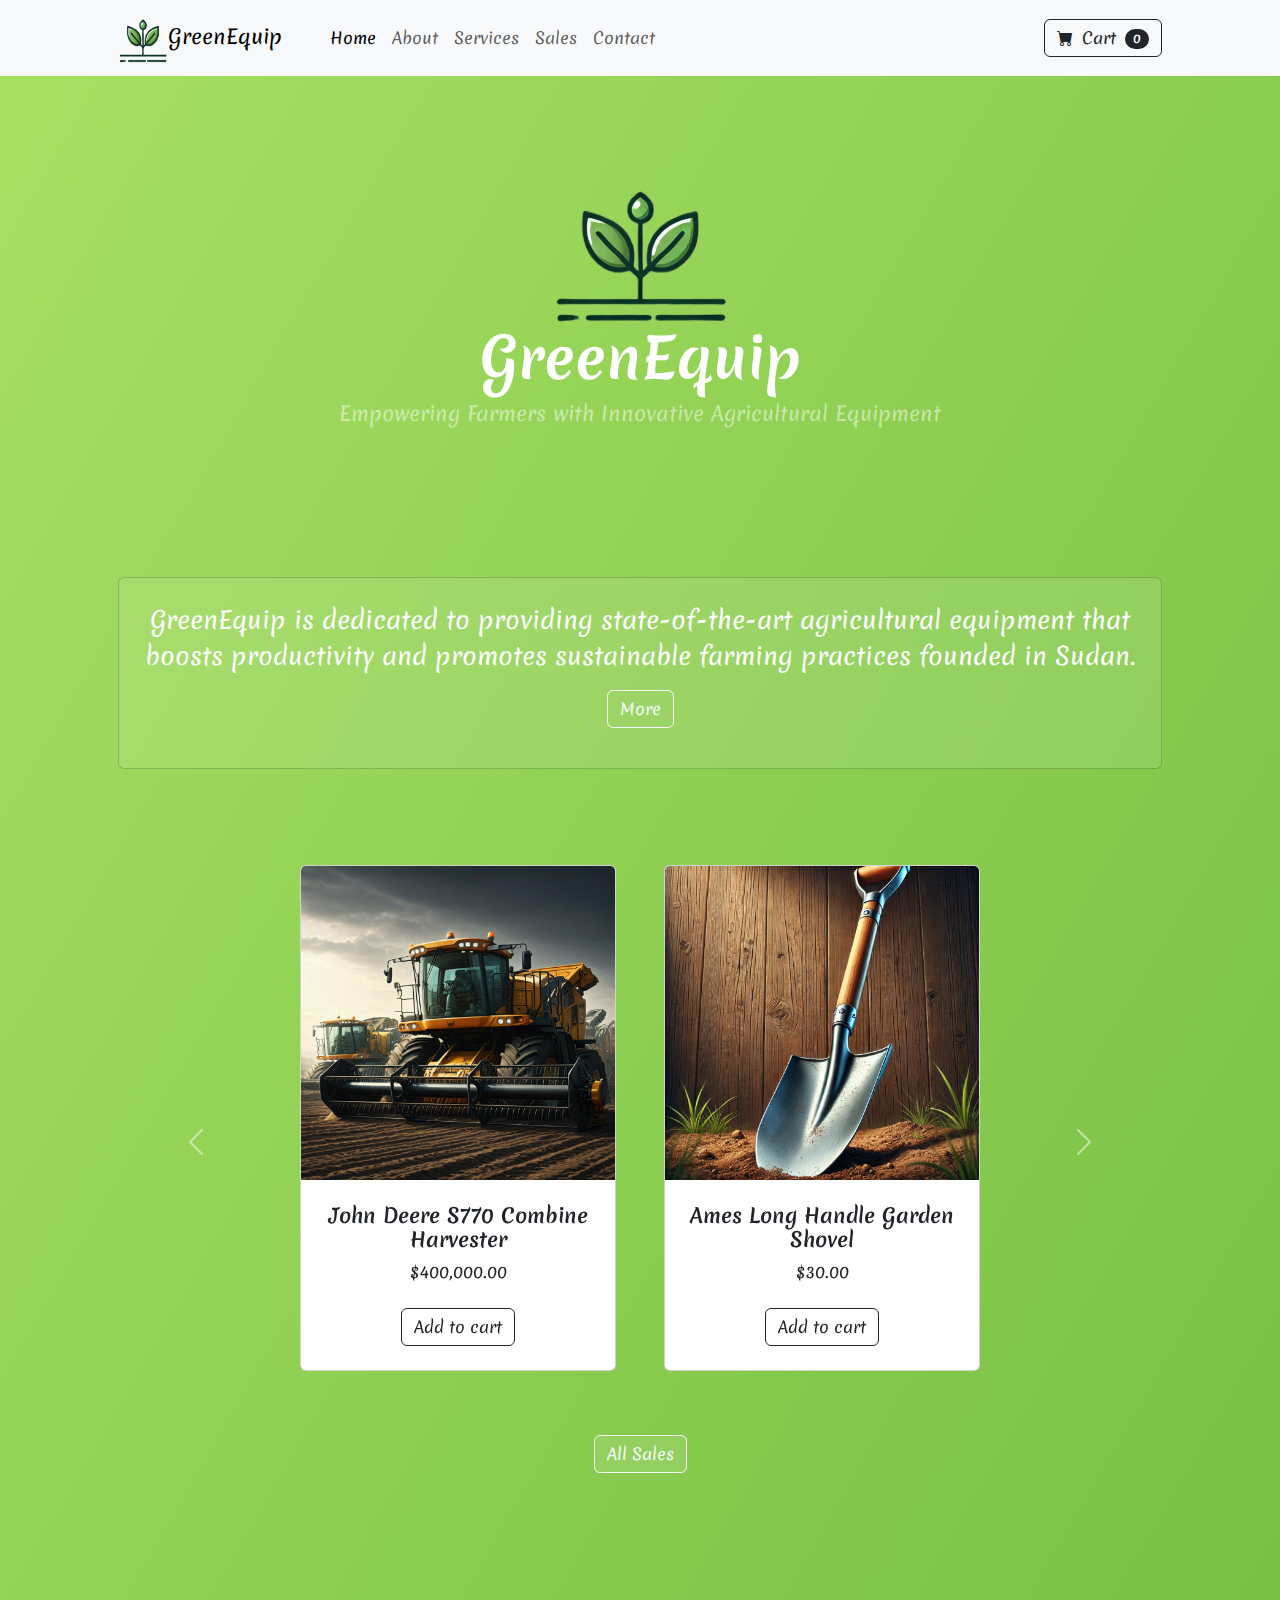
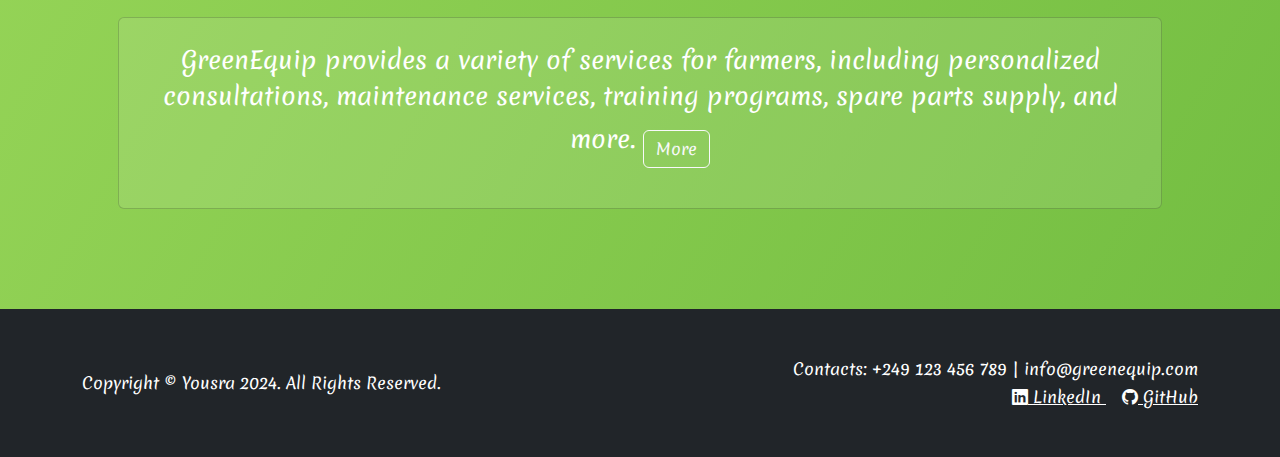
<file: index.html>
<!DOCTYPE html>
<html lang="en">
    <head>
        <meta charset="utf-8" />
        <meta name="viewport" content="width=device-width, initial-scale=1, shrink-to-fit=no" />
        <meta name="description" content="" />
        <meta name="author" content="" />
        <title>GreenEquip - Homepage</title>
        <!-- Ggoogle-->
        <link rel="preconnect" href="https://fonts.googleapis.com">
        <link rel="preconnect" href="https://fonts.gstatic.com" crossorigin>
        <link href="https://fonts.googleapis.com/css2?family=Indie+Flower&family=Kalam:wght@300;400;700&family=Merienda:wght@300..900&display=swap" rel="stylesheet">
        <!-- Favicon-->
        <link rel="icon" type="image/x-icon" href="assets/tractor-farm-fresh.ico" />
        <!-- Bootstrap-->
        <link href="https://cdn.jsdelivr.net/npm/bootstrap@5.3.3/dist/css/bootstrap.min.css" rel="stylesheet">
        <!-- Bootstrap icons-->
        <link href="https://cdn.jsdelivr.net/npm/bootstrap-icons@1.5.0/font/bootstrap-icons.css" rel="stylesheet" />
        <!-- Core theme CSS (includes Bootstrap)-->
        <link href="css/styles.css" rel="stylesheet" />
    </head>
    <body class = "gradient-bg ">
        <!-- Navigation-->
        <nav class="navbar navbar-expand-lg navbar-light bg-light">
            <div class="container px-4 px-lg-5">
                <a class="navbar-brand" href="about.html"> <img class="custom-img-size" src="assets/tractor-farm-fresh.ico"/>GreenEquip</a>
                <button class="navbar-toggler" type="button" data-bs-toggle="collapse" data-bs-target="#navbarSupportedContent" 
                aria-controls="navbarSupportedContent" aria-expanded="false" aria-label="Toggle navigation"><span class="navbar-toggler-icon"></span></button>
                <div class="collapse navbar-collapse" id="navbarSupportedContent">
                    <ul class="navbar-nav me-auto mb-2 mb-lg-0 ms-lg-4">
                        <li class="nav-item"><a class="nav-link active" href="index.html">Home</a></li>
                        <li class="nav-item"><a class="nav-link" href="about.html">About</a></li>
                        <li class="nav-item"><a class="nav-link" href="services.html">Services</a></li>
                        <li class="nav-item"><a class="nav-link" href="sales.html">Sales</a></li>
                        <li class="nav-item"><a class="nav-link" href="contact.html">Contact</a></li>
                    </ul>
                    <form class="d-flex" action="cart.html">
                        <button class="btn btn-outline-dark" type="submit">
                            <i class="bi-cart-fill me-1"></i>
                            Cart
                            <span class="badge bg-dark text-white ms-1 rounded-pill"></span>
                        </button>
                    </form>
                </div>
            </div>
        </nav>
        <!-- Header-->
        <header class=" py-5">
            <div class="container px-4 px-lg-5 my-5">
                <div class="text-center text-white ">
                        <img src="assets/tractor-farm-fresh.ico" alt="..." /> 
                        <h1 class="display-4 fw-bolder" >GreenEquip</h1>
                    <p class="lead fw-normal text-white-50 mb-0">Empowering Farmers with Innovative Agricultural Equipment</p>
                </div>
            </div>
        </header>
        <!-- Section-->
        <section class="py-1">
            <div class="container px-4 px-lg-5 my-5">
                <div class="text-center text-white p-4  custom-bg card">
                    <p class="text-center fs-4">
                        GreenEquip is dedicated to providing state-of-the-art agricultural equipment that boosts productivity 
                        and promotes sustainable farming practices founded in Sudan. 
                        <button type="button" class="btn btn-outline-light mt-3" onclick="window.location.href='about.html';">More</button>
                    </p>  
                </div>                
            </div>
            <div class="container px-4 px-lg-5 mt-5 py-5">
                <div id="productCarousel" class="carousel slide" data-bs-ride="carousel">
                    <div class="carousel-inner">
                        <div class="carousel-item active">
                            <div class="row gx-4 gx-lg-5 row-cols-1 row-cols-md-2 row-cols-xl-3 justify-content-center">
                                <!-- Product 1 -->
                                <div class="col mb-5">
                                    <div class="card h-100">
                                        <img class="card-img-top" src="assets/Harvesters.jpg" alt="Harvesters" />
                                        <div class="card-body p-4 text-center">
                                            <h5 class="fw-bolder">John Deere S770 Combine Harvester</h5>
                                            $400,000.00
                                        </div>
                                        <div class="card-footer p-4 pt-0 border-top-0 bg-transparent">
                                            <div class="text-center">
                                                <a class="btn btn-outline-dark mt-auto" onclick="addToCart({ id: 1, name: 'John Deere S770 Combine Harvester', price: 400000.00 })">Add to cart</a>
                                            </div>
                                        </div>
                                    </div>
                                </div>
                                <!-- Product 2 -->
                                <div class="col mb-5">
                                    <div class="card h-100">
                                        <img class="card-img-top" src="assets/Shovel.jpg" alt="Shovel" />
                                        <div class="card-body p-4 text-center">
                                            <h5 class="fw-bolder">Ames Long Handle Garden Shovel</h5>
                                            $30.00
                                        </div>
                                        <div class="card-footer p-4 pt-0 border-top-0 bg-transparent">
                                            <div class="text-center">
                                                <a class="btn btn-outline-dark mt-auto" onclick="addToCart({ id: 2, name: 'Ames Long Handle Garden Shovel', price: 30.00 })">Add to cart</a>
                                            </div>
                                        </div>
                                    </div>
                                </div>
                            </div>
                        </div>
                        <div class="carousel-item">
                            <div class="row gx-4 gx-lg-5 row-cols-1 row-cols-md-2 row-cols-xl-3 justify-content-center">
                                <!-- Product 3 -->
                                <div class="col mb-5">
                                    <div class="card h-100">
                                        <img class="card-img-top" src="assets/MilkingMachine.jpg" alt="Milking Machine" />
                                        <div class="card-body p-4 text-center">
                                            <h5 class="fw-bolder">Delaval VMS V300 Milking System</h5>
                                            $150,000.00
                                        </div>
                                        <div class="card-footer p-4 pt-0 border-top-0 bg-transparent">
                                            <div class="text-center">
                                                <a class="btn btn-outline-dark mt-auto" onclick="addToCart({ id: 3, name: 'Delaval VMS V300 Milking System', price: 150000.00 })">Add to cart</a>
                                            </div>
                                        </div>
                                    </div>
                                </div>
                                <!-- Product 4 -->
                                <div class="col mb-5">
                                    <div class="card h-100">
                                        <img class="card-img-top" src="assets/Machete.jpg" alt="Machete" />
                                        <div class="card-body p-4 text-center">
                                            <h5 class="fw-bolder">Corona 18-Inch Machete</h5>
                                            $25.00
                                        </div>
                                        <div class="card-footer p-4 pt-0 border-top-0 bg-transparent">
                                            <div class="text-center">
                                                <a class="btn btn-outline-dark mt-auto" onclick="addToCart({ id: 4, name: 'Corona 18-Inch Machete', price: 25.00 })">Add to cart</a>
                                            </div>
                                        </div>
                                    </div>
                                </div>
                            </div>
                        </div>
                    </div>
                    <button class="carousel-control-prev" type="button" data-bs-target="#productCarousel" data-bs-slide="prev">
                        <span class="carousel-control-prev-icon" aria-hidden="true"></span>
                        <span class="visually-hidden">Previous</span>
                    </button>
                    <button class="carousel-control-next" type="button" data-bs-target="#productCarousel" data-bs-slide="next">
                        <span class="carousel-control-next-icon" aria-hidden="true"></span>
                        <span class="visually-hidden">Next</span>
                    </button>   
                </div>
                <button type="button" class="btn btn-outline-light mt-3 mx-auto d-block   custom-bg " onclick="window.location.href='sales.html';">
                    All Sales
                </button>
            </div>
            <div class="container px-4 px-lg-5 my-5 py-5">
                <div class="text-center text-white p-4  custom-bg card">
                    <p class="text-center fs-4">
                        GreenEquip provides a variety of services for farmers, 
                        including personalized consultations,
                        maintenance services, training programs, spare parts supply, and more.
                        <button type="button" class="btn btn-outline-light mt-3" onclick="window.location.href='services.html';">More</button>
                    </p>
                </div>
            </div>
        </section>
        <footer class="py-5 bg-dark">
            <div class="container">
                <div class="row d-flex align-items-center">
                    <!--Copyright -->
                    <div class="col-md-6 text-center text-md-start mb-0">
                        <p class="m-0 text-white">Copyright &copy; Yousra 2024. All Rights Reserved.</p>
                    </div>
                    <!-- Contact Details -->
                    <div class="col-md-6 text-center text-md-end">
                        <p class="text-white mb-1">Contacts: +249 123 456 789 | info@greenequip.com</p>
                        <div>
                            <a href="https://www.linkedin.com/in/yousra-a-5026151b5/" class="text-white me-3" target="_blank">
                                <i class="bi bi-linkedin"></i> LinkedIn
                            </a>
                            <a href="https://github.com/yousraagoub" class="text-white" target="_blank">
                                <i class="bi bi-github"></i> GitHub
                            </a>                        
                        </div>
                    </div>
                </div>
            </div>
        </footer>
        <!-- Bootstrap core JS-->
        <script src="https://cdn.jsdelivr.net/npm/bootstrap@5.2.3/dist/js/bootstrap.bundle.min.js"></script>
        <!-- Core theme JS-->
        <script src="js/scripts.js"></script>
    </body>
</html>
</file>
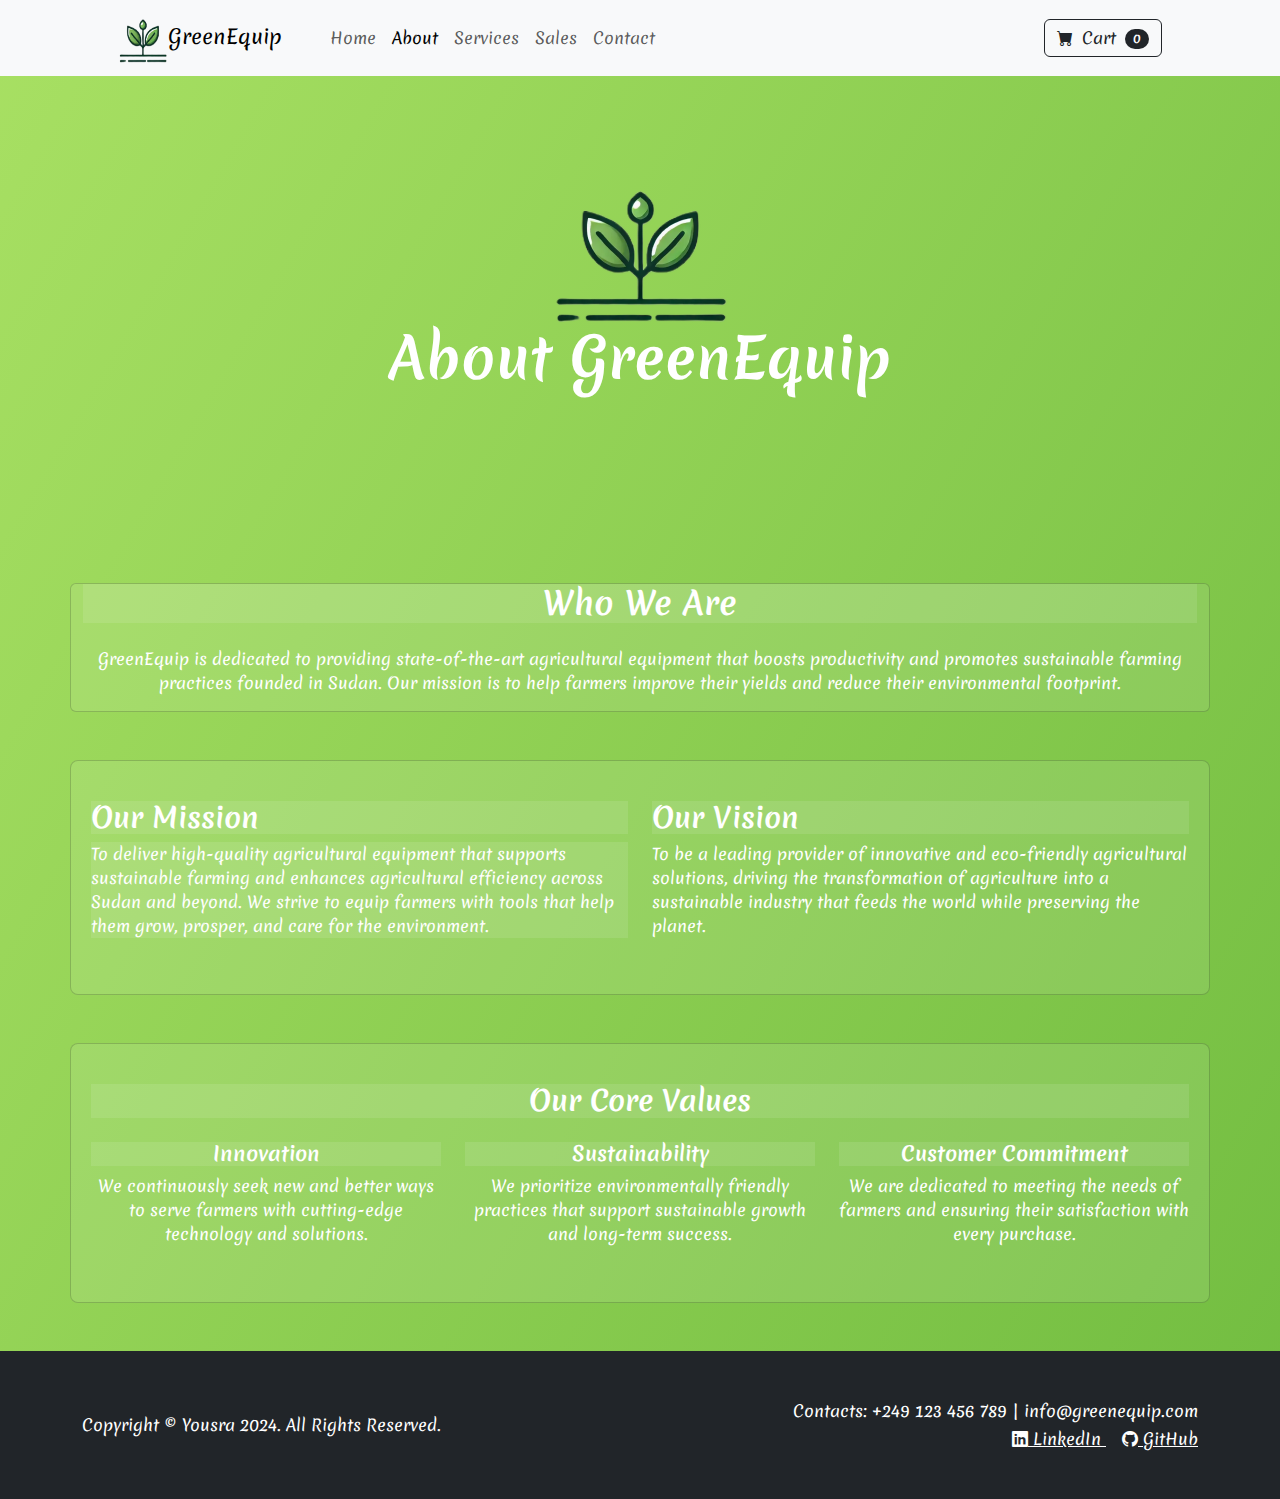
<file: about.html>
<!DOCTYPE html>
<html lang="en">
    <head>
        <meta charset="utf-8" />
        <meta name="viewport" content="width=device-width, initial-scale=1, shrink-to-fit=no" />
        <meta name="description" content="" />
        <meta name="author" content="" />
        <title>GreenEquip - About</title>
        <!-- Ggoogle-->
        <link rel="preconnect" href="https://fonts.googleapis.com">
        <link rel="preconnect" href="https://fonts.gstatic.com" crossorigin>
        <link href="https://fonts.googleapis.com/css2?family=Indie+Flower&family=Kalam:wght@300;400;700&family=Merienda:wght@300..900&display=swap" rel="stylesheet">
        <!-- Favicon-->
        <link rel="icon" type="image/x-icon" href="assets/tractor-farm-fresh.ico" />
        <!-- Bootstrap-->
        <link href="https://cdn.jsdelivr.net/npm/bootstrap@5.3.3/dist/css/bootstrap.min.css" rel="stylesheet">
        <!-- Bootstrap icons-->
        <link href="https://cdn.jsdelivr.net/npm/bootstrap-icons@1.5.0/font/bootstrap-icons.css" rel="stylesheet" />
        <!-- Core theme CSS (includes Bootstrap)-->
        <link href="css/styles.css" rel="stylesheet" />
    </head>
    <body class = "gradient-bg">
        <!-- Navigation-->
        <nav class="navbar navbar-expand-lg navbar-light bg-light">
            <div class="container px-4 px-lg-5">
                <a class="navbar-brand" href="#!"> <img class="custom-img-size" src="assets/tractor-farm-fresh.ico" alt="..." />GreenEquip</a>
                <button class="navbar-toggler" type="button" data-bs-toggle="collapse" data-bs-target="#navbarSupportedContent" aria-controls="navbarSupportedContent" aria-expanded="false" aria-label="Toggle navigation"><span class="navbar-toggler-icon"></span></button>
                <div class="collapse navbar-collapse" id="navbarSupportedContent">
                    <ul class="navbar-nav me-auto mb-2 mb-lg-0 ms-lg-4">
                        <li class="nav-item"><a class="nav-link"  href="index.html">Home</a></li>
                        <li class="nav-item"><a class="nav-link active" href="about.html">About</a></li>
                        <li class="nav-item"><a class="nav-link" href="services.html">Services</a></li>
                        <li class="nav-item"><a class="nav-link" href="sales.html">Sales</a></li>
                        <li class="nav-item"><a class="nav-link" href="contact.html">Contact</a></li>
                    </ul>
                    <form class="d-flex" action="cart.html">
                        <button class="btn btn-outline-dark" type="submit">
                            <i class="bi-cart-fill me-1"></i>
                            Cart
                            <span class="badge bg-dark text-white ms-1 rounded-pill"></span>
                        </button>
                    </form>
                </div>
            </div>
        </nav>
        <!-- Header-->
        <header class="py-5">
            <div class="container px-4 px-lg-5 my-5">
                
                <div class="text-center text-white ">
                        <img src="assets/tractor-farm-fresh.ico" alt="..." /> 
                        <h1 class="display-4 fw-bolder" >About GreenEquip</h1>
                </div>
            </div>
        </header>
        <!-- About -->
        <section class="py-5 fs-6 ">
            <!-- About Section -->
            <div class="container mt-5 custom-bg card text-white">
                <h2 class="text-center  mb-4 fw-bolder custom-bg ">Who We Are</h2>
                <p class="text-center">
                    GreenEquip is dedicated to providing state-of-the-art agricultural equipment that boosts productivity 
                    and promotes sustainable farming practices founded in Sudan. Our mission is to help farmers improve 
                    their yields and reduce their environmental footprint.
                </p>
            </div>
            <!-- Mission and Vision Section -->
            <div class="container mt-5 mission-vision custom-bg card text-white">
                <div class="row">
                    <div class="col-md-6">
                        <h3 class="fw-bolder custom-bg">Our Mission</h3>
                        <p class="custom-bg">
                            To deliver high-quality agricultural equipment that supports sustainable farming and enhances 
                            agricultural efficiency across Sudan and beyond. We strive to equip farmers with tools that 
                            help them grow, prosper, and care for the environment.
                        </p>
                    </div>
                    <div class="col-md-6">
                        <h3 class="fw-bolder custom-bg">Our Vision</h3>
                        <p>
                            To be a leading provider of innovative and eco-friendly agricultural solutions, driving 
                            the transformation of agriculture into a sustainable industry that feeds the world while 
                            preserving the planet.
                        </p>
                    </div>
                </div>
            </div>
            <!-- Core Values Section -->
            <div class="container mt-5 core-values card custom-bg text-white">
                <h3 class="text-center mb-4 fw-bolder custom-bg">Our Core Values</h3>
                <div class="row">
                    <div class="col-md-4 text-center">
                        <h5 class="fw-bolder custom-bg">Innovation</h5>
                        <p>We continuously seek new and better ways to serve farmers with cutting-edge technology and solutions.</p>
                    </div>
                    <div class="col-md-4 text-center">
                        <h5 class="fw-bolder custom-bg">Sustainability</h5>
                        <p>We prioritize environmentally friendly practices that support sustainable growth and long-term success.</p>
                    </div>
                    <div class="col-md-4 text-center">
                        <h5 class="fw-bolder custom-bg">Customer Commitment</h5>
                        <p>We are dedicated to meeting the needs of farmers and ensuring their satisfaction with every purchase.</p>
                    </div>
                </div>
            </div>
        </section>
        <!-- Footer-->
        <footer class="py-5 bg-dark">
            <div class="container">
                <div class="row d-flex align-items-center">
                    <!--Copyright -->
                    <div class="col-md-6 text-center text-md-start mb-0">
                        <p class="m-0 text-white">Copyright &copy; Yousra 2024. All Rights Reserved.</p>
                    </div>
                    <!-- Contact Details -->
                    <div class="col-md-6 text-center text-md-end">
                        <p class="text-white mb-1">Contacts: +249 123 456 789 | info@greenequip.com</p>
                        <div>
                            <a href="https://www.linkedin.com/in/yousra-a-5026151b5/" class="text-white me-3" target="_blank">
                                <i class="bi bi-linkedin"></i> LinkedIn
                            </a>
                            <a href="https://github.com/yousraagoub" class="text-white" target="_blank">
                                <i class="bi bi-github"></i> GitHub
                            </a>                       </div>
                    </div>
                </div>
            </div>
        </footer>
        <!-- Bootstrap core JS-->
        <script src="https://cdn.jsdelivr.net/npm/bootstrap@5.2.3/dist/js/bootstrap.bundle.min.js"></script>
        <!-- Core theme JS-->
        <script src="js/scripts.js"></script>
    </body>
</html>
</file>
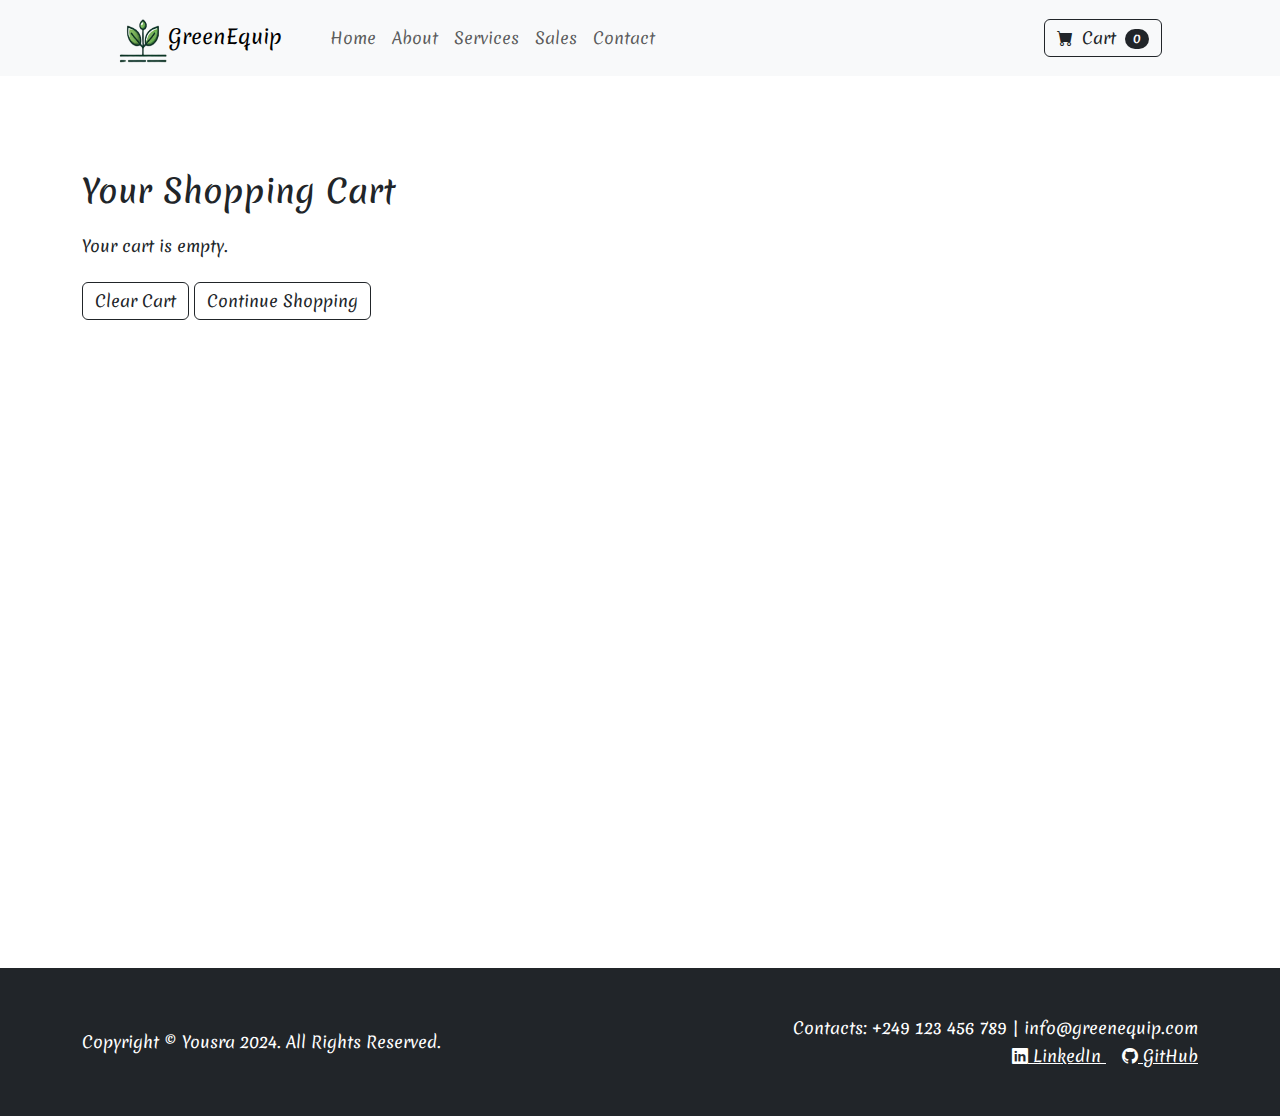
<file: cart.html>
<!DOCTYPE html>
<html lang="en">
    <head>
        <meta charset="utf-8" />
        <meta name="viewport" content="width=device-width, initial-scale=1, shrink-to-fit=no" />
        <meta name="description" content="" />
        <meta name="author" content="" />
        <title>GreenEquip - Cart</title>
        <!-- Ggoogle-->
        <link rel="preconnect" href="https://fonts.googleapis.com">
        <link rel="preconnect" href="https://fonts.gstatic.com" crossorigin>
        <link href="https://fonts.googleapis.com/css2?family=Indie+Flower&family=Kalam:wght@300;400;700&family=Merienda:wght@300..900&display=swap" rel="stylesheet">
        <!-- Favicon-->
        <link rel="icon" type="image/x-icon" href="assets/tractor-farm-fresh.ico" />
        <!-- Bootstrap-->
        <link href="https://cdn.jsdelivr.net/npm/bootstrap@5.3.3/dist/css/bootstrap.min.css" rel="stylesheet">
        <!-- Bootstrap icons-->
        <link href="https://cdn.jsdelivr.net/npm/bootstrap-icons@1.5.0/font/bootstrap-icons.css" rel="stylesheet" />
        <!-- Core theme CSS (includes Bootstrap)-->
        <link href="css/styles.css" rel="stylesheet" />
    </head>
    <body>
        <!-- Navigation-->
        <nav class="navbar navbar-expand-lg navbar-light bg-light">
            <div class="container px-4 px-lg-5">
                <a class="navbar-brand" href="#!"> <img class="custom-img-size" src="assets/tractor-farm-fresh.ico" alt="..." />GreenEquip</a>
                <button class="navbar-toggler" type="button" data-bs-toggle="collapse" data-bs-target="#navbarSupportedContent" aria-controls="navbarSupportedContent" aria-expanded="false" aria-label="Toggle navigation"><span class="navbar-toggler-icon"></span></button>
                <div class="collapse navbar-collapse" id="navbarSupportedContent">
                    <ul class="navbar-nav me-auto mb-2 mb-lg-0 ms-lg-4">
                        <li class="nav-item"><a class="nav-link" href="index.html">Home</a></li>
                        <li class="nav-item"><a class="nav-link" href="about.html">About</a></li>
                        <li class="nav-item"><a class="nav-link" href="services.html">Services</a></li>
                        <li class="nav-item"><a class="nav-link" href="sales.html">Sales</a></li>
                        <li class="nav-item"><a class="nav-link" href="contact.html">Contact</a></li>
                    </ul>
                    <form class="d-flex" action="cart.html">
                        <button class="btn btn-outline-dark" type="submit">
                            <i class="bi-cart-fill me-1"></i>
                            Cart
                            <span class="badge bg-dark text-white ms-1 rounded-pill"></span>
                        </button>
                    </form>
                </div>
            </div>
        </nav>
        <!-- The cart -->
        <section class="py-5 gap">
            <div class="container mt-5 ">
                <h2>Your Shopping Cart</h2>
                <div id="cart-items" class="mt-4"></div>
                <div id="total" class="mt-4"></div>
                <button class="btn btn-outline-dark mt-auto" onclick="clearCart()">Clear Cart</button>
                <button class="btn btn-outline-dark mt-auto" onclick="window.location.href='sales.html'">Continue Shopping</button>
            </div>
        </section>     
        <!-- Footer-->
        <footer class="py-5 bg-dark">
            <div class="container">
                <div class="row d-flex align-items-center">
                    <!--Copyright -->
                    <div class="col-md-6 text-center text-md-start mb-0">
                        <p class="m-0 text-white">Copyright &copy; Yousra 2024. All Rights Reserved.</p>
                    </div>
                    <!-- Contact Details -->
                    <div class="col-md-6 text-center text-md-end">
                        <p class="text-white mb-1">Contacts: +249 123 456 789 | info@greenequip.com</p>
                        <div>
                            <a href="https://www.linkedin.com/in/yousra-a-5026151b5/" class="text-white me-3" target="_blank">
                                <i class="bi bi-linkedin"></i> LinkedIn
                            </a>
                            <a href="https://github.com/yousraagoub" class="text-white" target="_blank">
                                <i class="bi bi-github"></i> GitHub
                            </a>                     
                        </div>
                    </div>
                </div>
            </div>
        </footer>
        <!-- Bootstrap core JS-->
        <script src="https://cdn.jsdelivr.net/npm/bootstrap@5.2.3/dist/js/bootstrap.bundle.min.js"></script>
        <!-- Core theme JS-->
        <script src="js/scripts.js"></script>
    </body>
</html>
</file>
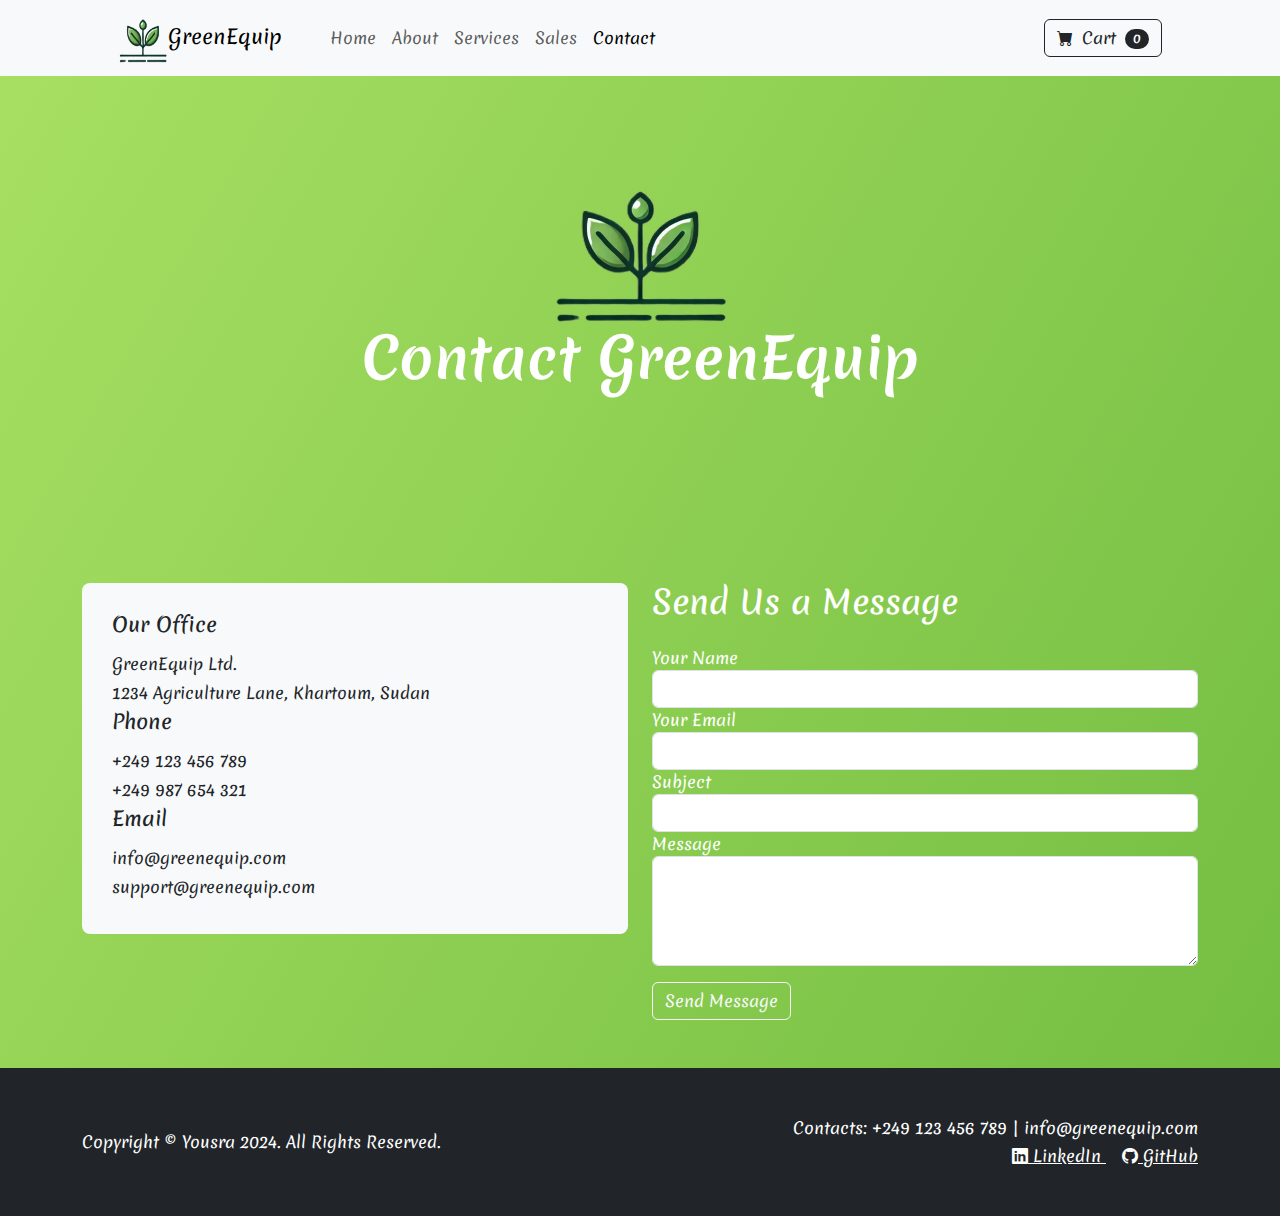
<file: contact.html>
<!DOCTYPE html>
<html lang="en">
    <head>
        <meta charset="utf-8" />
        <meta name="viewport" content="width=device-width, initial-scale=1, shrink-to-fit=no" />
        <meta name="description" content="" />
        <meta name="author" content="" />
        <title>GreenEquip - Contact</title>
        <!-- Ggoogle-->
        <link rel="preconnect" href="https://fonts.googleapis.com">
        <link rel="preconnect" href="https://fonts.gstatic.com" crossorigin>
        <link href="https://fonts.googleapis.com/css2?family=Indie+Flower&family=Kalam:wght@300;400;700&family=Merienda:wght@300..900&display=swap" rel="stylesheet">
        <!-- Favicon-->
        <link rel="icon" type="image/x-icon" href="assets/tractor-farm-fresh.ico" />
        <!-- Bootstrap-->
        <link href="https://cdn.jsdelivr.net/npm/bootstrap@5.3.3/dist/css/bootstrap.min.css" rel="stylesheet">
        <!-- Bootstrap icons-->
        <link href="https://cdn.jsdelivr.net/npm/bootstrap-icons@1.5.0/font/bootstrap-icons.css" rel="stylesheet" />
        <!-- Core theme CSS (includes Bootstrap)-->
        <link href="css/styles.css" rel="stylesheet" />
    </head>
    <body class = "gradient-bg">
        <!-- Navigation-->
        <nav class="navbar navbar-expand-lg navbar-light bg-light">
            <div class="container px-4 px-lg-5">
                <a class="navbar-brand" href="#!"> <img class="custom-img-size" src="assets/tractor-farm-fresh.ico" alt="..." />GreenEquip</a>
                <button class="navbar-toggler" type="button" data-bs-toggle="collapse" data-bs-target="#navbarSupportedContent" aria-controls="navbarSupportedContent" aria-expanded="false" aria-label="Toggle navigation"><span class="navbar-toggler-icon"></span></button>
                <div class="collapse navbar-collapse" id="navbarSupportedContent">
                    <ul class="navbar-nav me-auto mb-2 mb-lg-0 ms-lg-4">
                        <li class="nav-item"><a class="nav-link"  href="index.html">Home</a></li>
                        <li class="nav-item"><a class="nav-link" href="about.html">About</a></li>
                        <li class="nav-item"><a class="nav-link" href="services.html">Services</a></li>
                        <li class="nav-item"><a class="nav-link" href="sales.html">Sales</a></li>
                        <li class="nav-item"><a class="nav-link active" href="contact.html">Contact</a></li>
                    </ul>
                    <form class="d-flex" action="cart.html">
                        <button class="btn btn-outline-dark" type="submit">
                            <i class="bi-cart-fill me-1"></i>
                            Cart
                            <span class="badge bg-dark text-white ms-1 rounded-pill"></span>
                        </button>
                    </form>
                </div>
            </div>
        </nav>
        <!-- Header-->
        <header class=" py-5">
            <div class="container px-4 px-lg-5 my-5">
                
                <div class="text-center text-white ">
                        <img src="assets/tractor-farm-fresh.ico" alt="..." /> 
                        <h1 class="display-4 fw-bolder" >Contact GreenEquip</h1>
                </div>
            </div>
        </header>
        <!-- contact -->
        <section class="py-5">
               <!-- Contact Information Section -->
            <div class="container mt-5 ">
                <div class="row">
                    <div class="col-md-6 ">
                        <div class="contact-info ">
                            <h5>Our Office</h5>
                            <p>GreenEquip Ltd.</p>
                            <p>1234 Agriculture Lane, Khartoum, Sudan</p>

                            <h5>Phone</h5>
                            <p>+249 123 456 789</p>
                            <p>+249 987 654 321</p>

                            <h5>Email</h5>
                            <p>info@greenequip.com</p>
                            <p>support@greenequip.com</p>
                        </div>
                    </div>                   
                    <!-- Contact Form Section -->
                    <div class="col-md-6 text-white">
                        <h2 class="mb-4">Send Us a Message</h2>
                        <form id="contact-form" action="https://formspree.io/f/xovqveeb" method="POST">
                            <div class="form-group">
                                <label for="name">Your Name</label>
                                <input type="text" class="form-control" id="name" name="name" required>
                            </div>
                            <div class="form-group">
                                <label for="email">Your Email</label>
                                <input type="email" class="form-control" id="email" name="email" required>
                            </div>
                            <div class="form-group">
                                <label for="subject">Subject</label>
                                <input type="text" class="form-control" id="subject" name="subject">
                            </div>
                            <div class="form-group">
                                <label for="message">Message</label>
                                <textarea class="form-control" id="message" name="message" rows="4" required></textarea>
                            </div>
                            <button type="submit" class="btn btn-outline-light mt-3">Send Message</button>
                        </form>
                    </div>
                </div>
            </div>
        </section>
        <!-- Footer-->
        <footer class="py-5 bg-dark">
            <div class="container">
                <div class="row d-flex align-items-center">
                    <!--Copyright -->
                    <div class="col-md-6 text-center text-md-start mb-0">
                        <p class="m-0 text-white">Copyright &copy; Yousra 2024. All Rights Reserved.</p>
                    </div>
                    <!-- Contact Details -->
                    <div class="col-md-6 text-center text-md-end">
                        <p class="text-white mb-1">Contacts: +249 123 456 789 | info@greenequip.com</p>
                        <div>
                            <a href="https://www.linkedin.com/in/yousra-a-5026151b5/" class="text-white me-3" target="_blank">
                                <i class="bi bi-linkedin"></i> LinkedIn
                            </a>
                            <a href="https://github.com/yousraagoub" class="text-white" target="_blank">
                                <i class="bi bi-github"></i> GitHub
                            </a>
                        </div>
                    </div>
                </div>
            </div>
        </footer>
        <!-- Bootstrap core JS-->
        <script src="https://cdn.jsdelivr.net/npm/bootstrap@5.2.3/dist/js/bootstrap.bundle.min.js"></script>
        <!-- Core theme JS-->
        <script src="js/scripts.js"></script>
    </body>
</html>
</file>
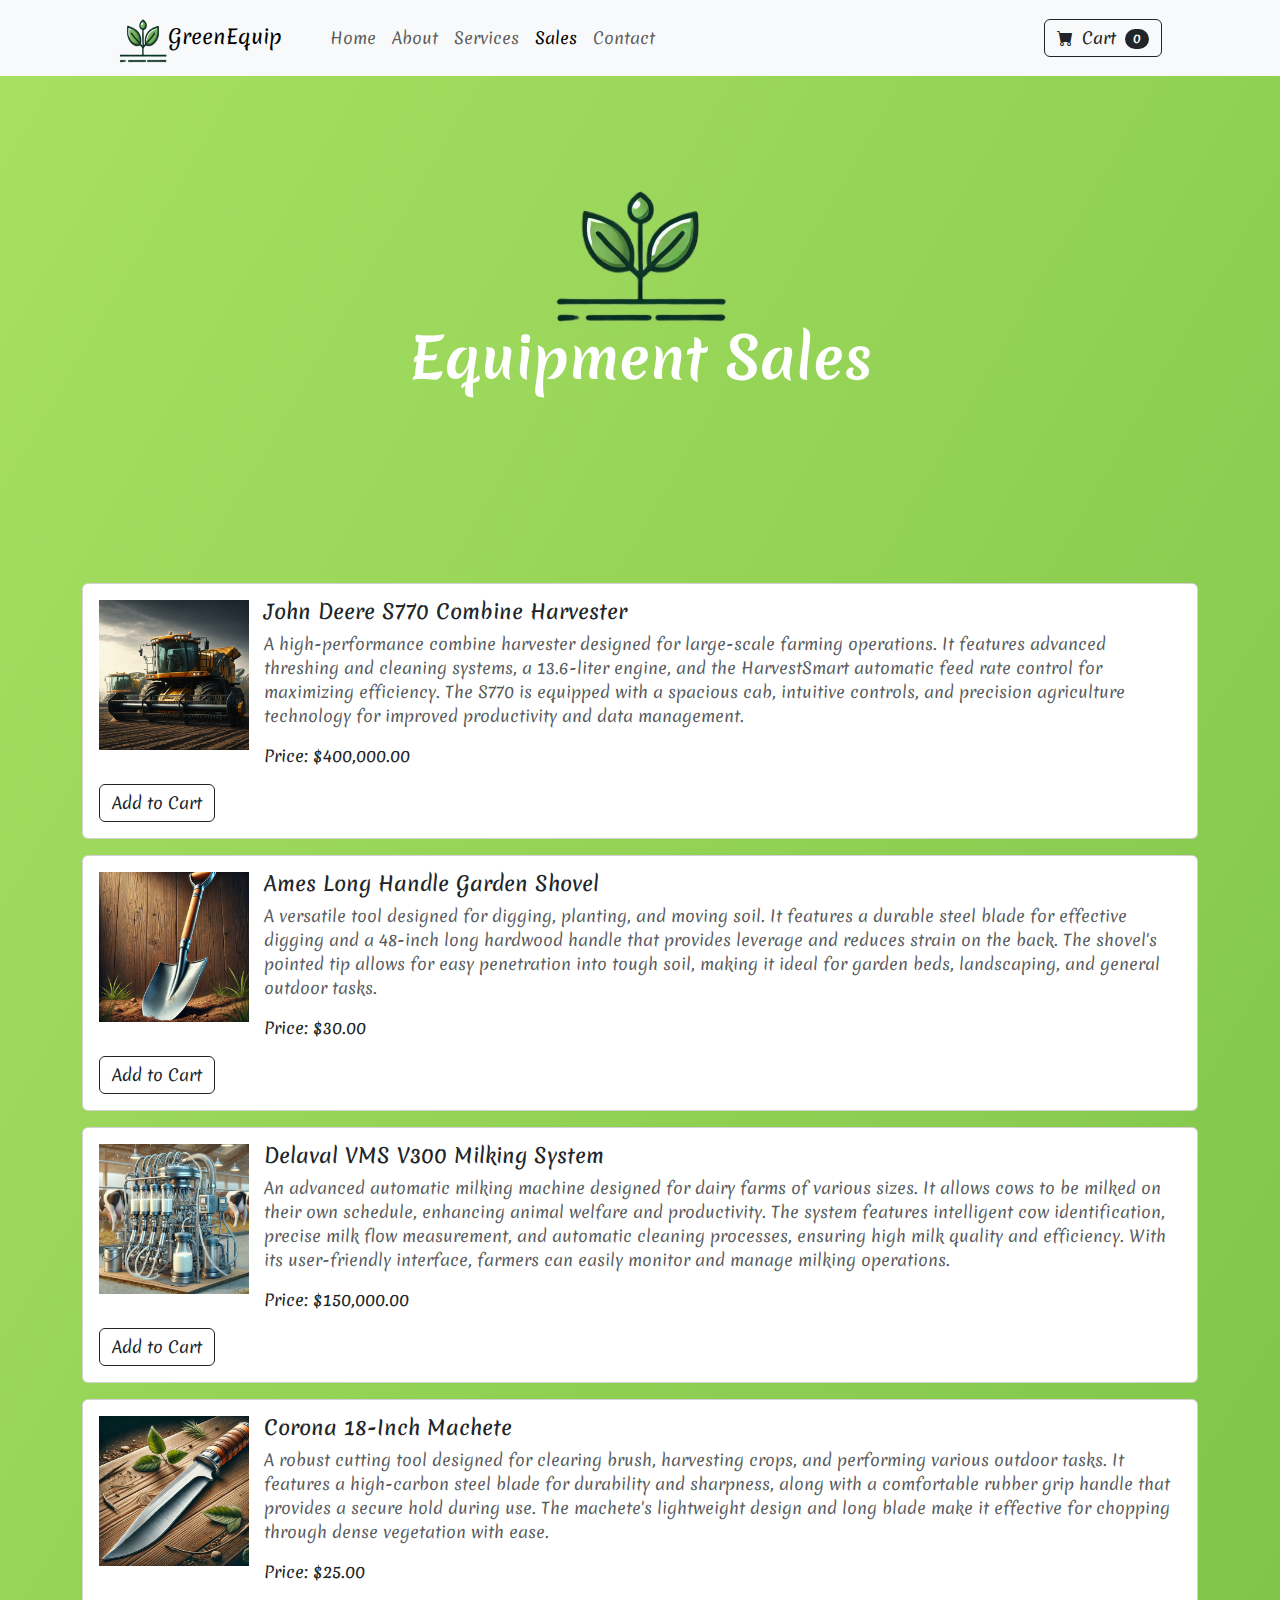
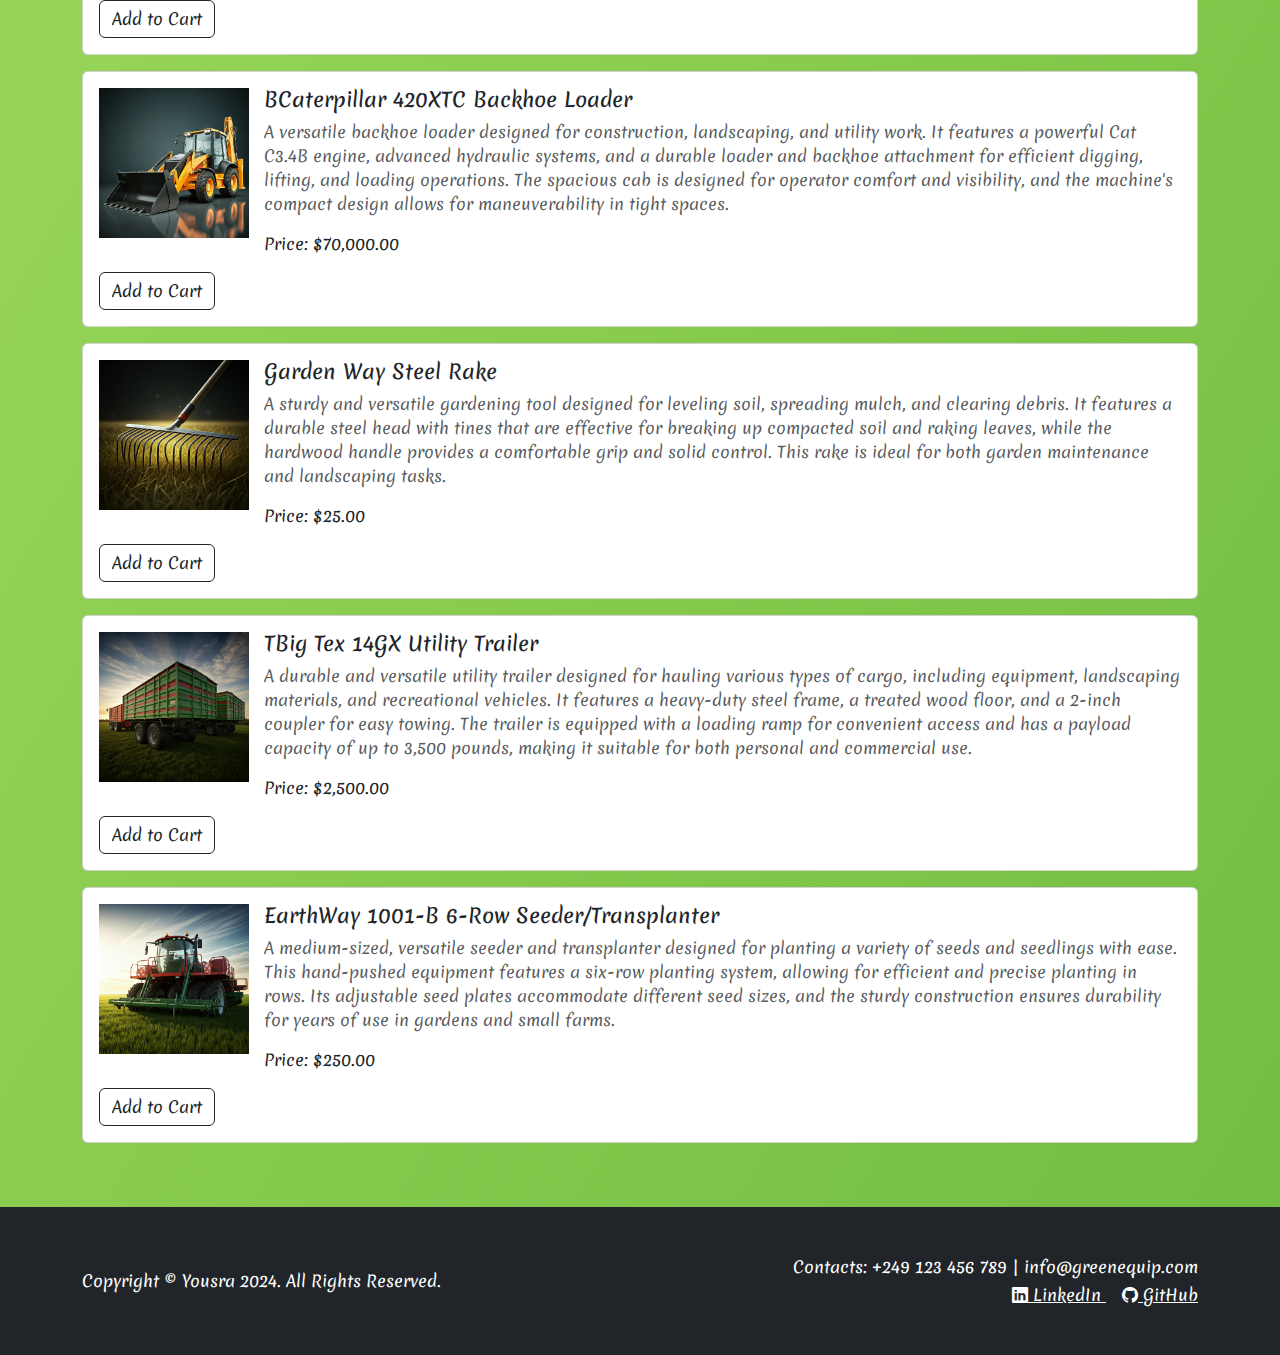
<file: sales.html>
<!DOCTYPE html>
<html lang="en">
    <head>
        <meta charset="utf-8" />
        <meta name="viewport" content="width=device-width, initial-scale=1, shrink-to-fit=no" />
        <meta name="description" content="" />
        <meta name="author" content="" />
        <title>GreenEquip - Sales</title>
        <!-- Ggoogle-->
        <link rel="preconnect" href="https://fonts.googleapis.com">
        <link rel="preconnect" href="https://fonts.gstatic.com" crossorigin>
        <link href="https://fonts.googleapis.com/css2?family=Indie+Flower&family=Kalam:wght@300;400;700&family=Merienda:wght@300..900&display=swap" rel="stylesheet">
        <!-- Favicon-->
        <link rel="icon" type="image/x-icon" href="assets/tractor-farm-fresh.ico" />
        <!-- Bootstrap-->
        <link href="https://cdn.jsdelivr.net/npm/bootstrap@5.3.3/dist/css/bootstrap.min.css" rel="stylesheet">
        <!-- Bootstrap icons-->
        <link href="https://cdn.jsdelivr.net/npm/bootstrap-icons@1.5.0/font/bootstrap-icons.css" rel="stylesheet" />
        <!-- Core theme CSS (includes Bootstrap)-->
        <link href="css/styles.css" rel="stylesheet" />
    </head>
    <body class = "gradient-bg">
        <!-- Navigation-->
        <nav class="navbar navbar-expand-lg navbar-light bg-light">
            <div class="container px-4 px-lg-5">
                <a class="navbar-brand" href="#!"> <img class="custom-img-size" src="assets/tractor-farm-fresh.ico" alt="..." />GreenEquip</a>
                <button class="navbar-toggler" type="button" data-bs-toggle="collapse" data-bs-target="#navbarSupportedContent" 
                aria-controls="navbarSupportedContent" aria-expanded="false" aria-label="Toggle navigation"><span class="navbar-toggler-icon"></span></button>
                <div class="collapse navbar-collapse" id="navbarSupportedContent">
                    <ul class="navbar-nav me-auto mb-2 mb-lg-0 ms-lg-4">
                        <li class="nav-item"><a class="nav-link"  href="index.html">Home</a></li>
                        <li class="nav-item"><a class="nav-link" href="about.html">About</a></li>
                        <li class="nav-item"><a class="nav-link" href="services.html">Services</a></li>
                        <li class="nav-item"><a class="nav-link active" href="sales.html">Sales</a></li>
                        <li class="nav-item"><a class="nav-link" href="contact.html">Contact</a></li>
                    </ul>
                    <form class="d-flex" action="cart.html">
                        <button class="btn btn-outline-dark" type="submit">
                            <i class="bi-cart-fill me-1"></i>
                            Cart
                            <span class="badge bg-dark text-white ms-1 rounded-pill"></span>
                        </button>
                    </form>
                </div>
            </div>
        </nav>
        <!-- Header-->
        <header class=" py-5">
        <div class="container px-4 px-lg-5 my-5">
            <div class="text-center text-white ">
                <img src="assets/tractor-farm-fresh.ico" alt="..." /> 
                <h1 class="display-4 fw-bolder" >Equipment Sales</h1>
            </div>
        </div>
        </header>
        <!-- List -->
        <section class="py-5">
            <div class="container mt-5">
                <div class="row">
                    <!-- Product 1 -->
                    <div class="col-12 mb-3">
                        <div class="card">
                            <div class="card-body">
                                <img src="assets/Harvesters.jpg" class="product-image">
                                <h5 class="card-title">John Deere S770 Combine Harvester</h5>
                                <p class="card-text fs-6 text-muted">
                                    A high-performance combine harvester designed for large-scale farming operations. 
                                    It features advanced threshing and cleaning systems, a 13.6-liter engine, and the HarvestSmart automatic feed rate control for maximizing efficiency. 
                                    The S770 is equipped with a spacious cab, intuitive controls, and precision agriculture technology for improved productivity and data management.</p>
                                <p class="card-text">Price: $400,000.00</p>
                                <button class="btn btn-outline-dark mt-auto" onclick="addToCart({ id: 1, name: 'John Deere S770 Combine Harvester', price: 400000.00 })">
                                    Add to Cart
                                </button>
                            </div>
                        </div>
                    </div>       
                    <!-- Product 2 -->
                    <div class="col-12 mb-3">
                        <div class="card">                           
                            <div class="card-body">
                                <img src="assets/Shovel.jpg" class="product-image">
                                <h5 class="card-title">Ames Long Handle Garden Shovel</h5>
                                <p class="card-text fs-6 text-muted">
                                    A versatile tool designed for digging, planting, and moving soil. 
                                    It features a durable steel blade for effective digging and a 48-inch long hardwood handle that provides leverage and reduces strain on the back. 
                                    The shovel's pointed tip allows for easy penetration into tough soil, making it ideal for garden beds, landscaping, and general outdoor tasks.                                
                                </p>
                                <p class="card-text">Price: $30.00</p>
                                <button class="btn btn-outline-dark mt-auto" onclick="addToCart({ id: 2, name: 'Ames Long Handle Garden Shovel', price: 30.00 })">
                                    Add to Cart
                                </button>
                            </div>
                        </div>
                    </div>
                    <!-- Product 3 -->
                    <div class="col-12 mb-3">
                        <div class="card">                           
                            <div class="card-body">
                                <img src="assets/MilkingMachine.jpg" class="product-image">
                                <h5 class="card-title">Delaval VMS V300 Milking System</h5>
                                <p class="card-text fs-6 text-muted">
                                    An advanced automatic milking machine designed for dairy farms of various sizes. 
                                    It allows cows to be milked on their own schedule, enhancing animal welfare and productivity. 
                                    The system features intelligent cow identification, precise milk flow measurement, and automatic cleaning processes, ensuring high milk quality and efficiency. 
                                    With its user-friendly interface, farmers can easily monitor and manage milking operations.                        
                                </p>
                                <p class="card-text">Price: $150,000.00</p>
                                <button class="btn btn-outline-dark mt-auto" onclick="addToCart({ id: 3, name: 'Milking Machine', price: 150000.00 })">
                                    Add to Cart
                                </button>
                            </div>
                        </div>
                    </div>
                    <!-- Product 4 -->
                    <div class="col-12 mb-3">
                        <div class="card">                           
                            <div class="card-body">
                                <img src="assets/Machete.jpg" class="product-image">
                                <h5 class="card-title">Corona 18-Inch Machete</h5>
                                <p class="card-text fs-6 text-muted">
                                    A robust cutting tool designed for clearing brush, harvesting crops, and performing various outdoor tasks. 
                                    It features a high-carbon steel blade for durability and sharpness, along with a comfortable rubber grip handle that provides a secure hold during use. 
                                    The machete's lightweight design and long blade make it effective for chopping through dense vegetation with ease.                        
                                </p>
                                <p class="card-text">Price: $25.00</p>
                                <button class="btn btn-outline-dark mt-auto" onclick="addToCart({ id: 4, name: 'Corona 18-Inch Machete', price: 25.00 })">
                                    Add to Cart
                                </button>
                            </div>
                        </div>
                    </div>       
                    <!-- Product 5 -->
                    <div class="col-12 mb-3">
                        <div class="card">                           
                            <div class="card-body">
                                <img src="assets/BackhoeLoader.jpg" class="product-image">
                                <h5 class="card-title">BCaterpillar 420XTC Backhoe Loader</h5>
                                <p class="card-text fs-6 text-muted">
                                    A versatile backhoe loader designed for construction, landscaping, and utility work. 
                                    It features a powerful Cat C3.4B engine, advanced hydraulic systems, and a durable loader and backhoe attachment for efficient digging, lifting, and loading operations. 
                                    The spacious cab is designed for operator comfort and visibility, and the machine's compact design allows for maneuverability in tight spaces.                       
                                </p>
                                <p class="card-text">Price: $70,000.00</p>
                                <button class="btn btn-outline-dark mt-auto" onclick="addToCart({ id: 5, name: 'Caterpillar 420XTC Backhoe Loader', price: 70000.00 })">
                                    Add to Cart
                                </button>
                            </div>
                        </div>
                    </div>
                    <!-- Product 6 -->
                    <div class="col-12 mb-3">
                        <div class="card">                           
                            <div class="card-body">
                                <img src="assets/Rakes.jpg" class="product-image">
                                <h5 class="card-title">Garden Way Steel Rake</h5>
                                <p class="card-text fs-6 text-muted">
                                    A sturdy and versatile gardening tool designed for leveling soil, spreading mulch, and clearing debris. 
                                    It features a durable steel head with tines that are effective for breaking up compacted soil and raking leaves, while the hardwood handle provides a comfortable grip and solid control. 
                                    This rake is ideal for both garden maintenance and landscaping tasks.                       
                                </p>
                                <p class="card-text">Price: $25.00</p>
                                <button class="btn btn-outline-dark mt-auto" onclick="addToCart({ id: 6, name: 'Garden Way Steel Rake', price: 25.00 })">
                                    Add to Cart
                                </button>
                            </div>
                        </div>
                    </div>
                    <!-- Product 7 -->
                    <div class="col-12 mb-3">
                        <div class="card">                           
                            <div class="card-body">
                                <img src="assets/TrailersWagons.jpg" class="product-image">
                                <h5 class="card-title">TBig Tex 14GX Utility Trailer</h5>
                                <p class="card-text fs-6 text-muted">
                                    A durable and versatile utility trailer designed for hauling various types of cargo, including equipment, landscaping materials, 
                                    and recreational vehicles. It features a heavy-duty steel frame, a treated wood floor, and a 2-inch coupler for easy towing. 
                                    The trailer is equipped with a loading ramp for convenient access and has a payload capacity of up to 3,500 pounds, making it suitable 
                                    for both personal and commercial use.                       
                                </p>
                                <p class="card-text">Price: $2,500.00</p>
                                <button class="btn btn-outline-dark mt-auto" onclick="addToCart({ id: 7, name: 'Big Tex 14GX Utility Trailer', price: 2500.00 })">
                                    Add to Cart
                                </button>
                            </div>
                        </div>
                    </div>
                    <!-- Product 8 -->
                    <div class="col-12 mb-3">
                        <div class="card">                           
                            <div class="card-body">
                                <img src="assets/Transplanter.jpg" class="product-image">
                                <h5 class="card-title">EarthWay 1001-B 6-Row Seeder/Transplanter</h5>
                                <p class="card-text fs-6 text-muted">
                                    A medium-sized, versatile seeder and transplanter designed for planting a variety of seeds and seedlings with ease. 
                                    This hand-pushed equipment features a six-row planting system, allowing for efficient and precise planting in rows. 
                                    Its adjustable seed plates accommodate different seed sizes, and the sturdy construction ensures durability for years of use in 
                                    gardens and small farms.                      
                                </p>
                                <p class="card-text">Price: $250.00</p>
                                <button class="btn btn-outline-dark mt-auto" onclick="addToCart({ id: 8, name: 'EarthWay 1001-B 6-Row Seeder/Transplanter', price: 250.00 })">
                                    Add to Cart
                                </button>
                            </div>
                        </div>
                    </div>         
                </div>
            </div>
        </section>
        <!-- Footer-->
        <footer class="py-5 bg-dark">
            <div class="container">
                <div class="row d-flex align-items-center">
                    <!--Copyright -->
                    <div class="col-md-6 text-center text-md-start mb-0">
                        <p class="m-0 text-white">Copyright &copy; Yousra 2024. All Rights Reserved.</p>
                    </div>
                    <!-- Contact Details -->
                    <div class="col-md-6 text-center text-md-end">
                        <p class="text-white mb-1">Contacts: +249 123 456 789 | info@greenequip.com</p>
                        <div>
                            <a href="https://www.linkedin.com/in/yousra-a-5026151b5/" class="text-white me-3" target="_blank">
                                <i class="bi bi-linkedin"></i> LinkedIn
                            </a>
                            <a href="https://github.com/yousraagoub" class="text-white" target="_blank">
                                <i class="bi bi-github"></i> GitHub
                            </a>                       
                        </div>
                    </div>
                </div>
            </div>
        </footer>
        <!-- Bootstrap core JS-->
        <script src="https://cdn.jsdelivr.net/npm/bootstrap@5.2.3/dist/js/bootstrap.bundle.min.js"></script>
        <!-- Core theme JS-->
        <script src="js/scripts.js"></script>
    </body>
</html>
</file>
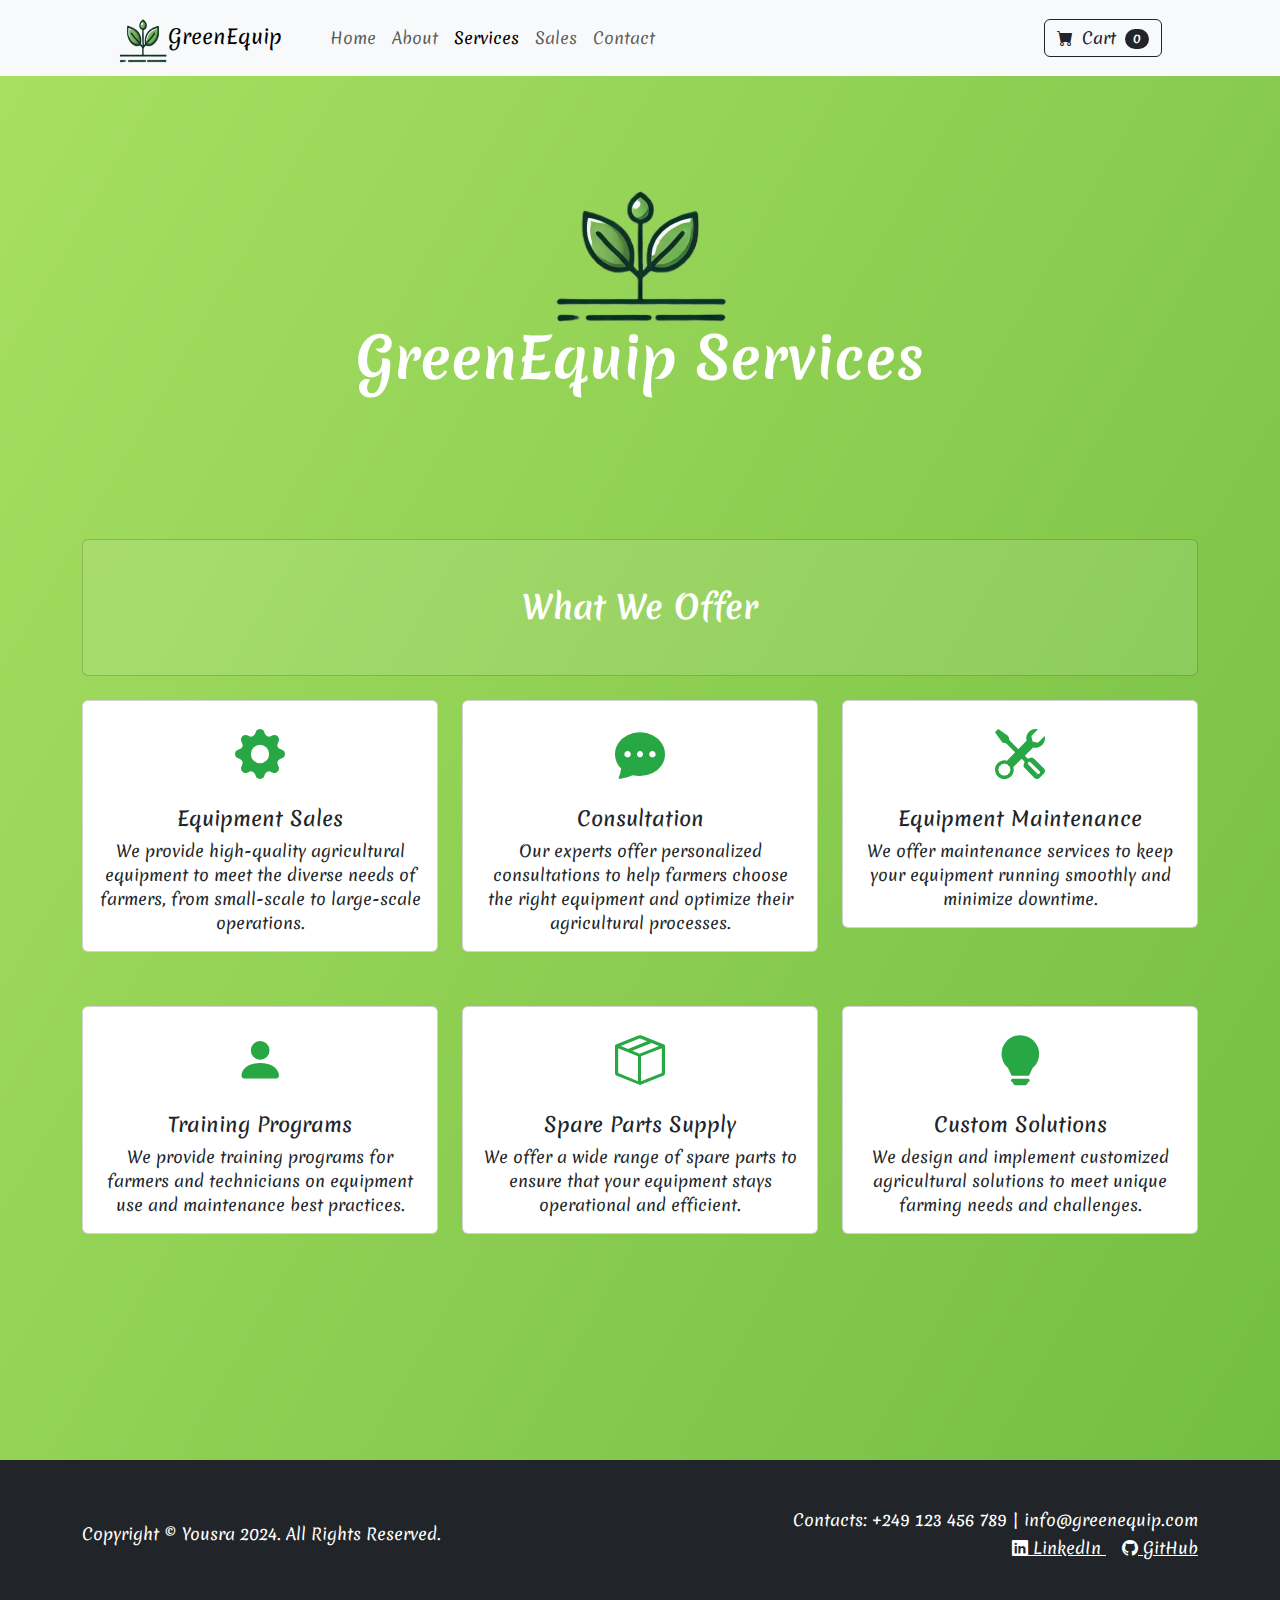
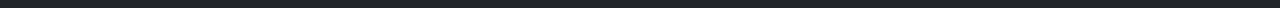
<file: services.html>
<!DOCTYPE html>
<html lang="en">
    <head>
        <meta charset="utf-8" />
        <meta name="viewport" content="width=device-width, initial-scale=1, shrink-to-fit=no" />
        <meta name="description" content="" />
        <meta name="author" content="" />
        <title>GreenEquip - Services</title>
        <!-- Ggoogle-->
        <link rel="preconnect" href="https://fonts.googleapis.com">
        <link rel="preconnect" href="https://fonts.gstatic.com" crossorigin>
        <link href="https://fonts.googleapis.com/css2?family=Indie+Flower&family=Kalam:wght@300;400;700&family=Merienda:wght@300..900&display=swap" rel="stylesheet">
        <!-- Favicon-->
        <link rel="icon" type="image/x-icon" href="assets/tractor-farm-fresh.ico" />
        <!-- Bootstrap-->
        <link href="https://cdn.jsdelivr.net/npm/bootstrap@5.3.3/dist/css/bootstrap.min.css" rel="stylesheet">
        <!-- Bootstrap icons-->
        <link href="https://cdn.jsdelivr.net/npm/bootstrap-icons@1.5.0/font/bootstrap-icons.css" rel="stylesheet" />
        <!-- Core theme CSS (includes Bootstrap)-->
        <link href="css/styles.css" rel="stylesheet" />
    </head>
    <body class="gradient-bg">
        <!-- Navigation-->
        <nav class="navbar navbar-expand-lg navbar-light bg-light">
            <div class="container px-4 px-lg-5">
                <a class="navbar-brand" href="#!"> <img class="custom-img-size" src="assets/tractor-farm-fresh.ico" alt="..." />GreenEquip</a>
                <button class="navbar-toggler" type="button" data-bs-toggle="collapse" data-bs-target="#navbarSupportedContent" aria-controls="navbarSupportedContent" aria-expanded="false" aria-label="Toggle navigation"><span class="navbar-toggler-icon"></span></button>
                <div class="collapse navbar-collapse" id="navbarSupportedContent">
                    <ul class="navbar-nav me-auto mb-2 mb-lg-0 ms-lg-4">
                        <li class="nav-item"><a class="nav-link" href="index.html">Home</a></li>
                        <li class="nav-item"><a class="nav-link" href="about.html">About</a></li>
                        <li class="nav-item"><a class="nav-link active" href="services.html">Services</a></li>
                        <li class="nav-item"><a class="nav-link" href="sales.html">Sales</a></li>
                        <li class="nav-item"><a class="nav-link" href="contact.html">Contact</a></li>
                    </ul>
                    <form class="d-flex" action="cart.html">
                        <button class="btn btn-outline-dark" type="submit">
                            <i class="bi-cart-fill me-1"></i>
                            Cart
                            <span class="badge bg-dark text-white ms-1 rounded-pill"></span>
                        </button>
                    </form>
                </div>
            </div>
        </nav>
        <!-- Header-->
        <header class="py-5">
            <div class="container px-4 px-lg-5 my-5">
                
                <div class="text-center text-white ">
                        <img src="assets/tractor-farm-fresh.ico" alt="..." /> 
                        <h1 class="display-4 fw-bolder" >GreenEquip Services</h1>
                </div>
            </div>
        </header>
        <!-- Services -->
        <section class="py-1">
            <div class="container mt-5">
                <h2 class="text-center mb-4 text-white fw-bolder card custom-bg py-5">What We Offer</h2>
                <div class="row">
                    <!-- Equipment Sales -->
                    <div class="col-md-4 text-center service-card ">
                        <div class="card">
                            <div class="card-body">
                                <div class="service-icon">
                                    <i class="bi bi-gear-fill"></i> <!-- Bootstrap Icons -->
                                </div>
                                <h5 class="card-title">Equipment Sales</h5>
                                <p class="card-text">We provide high-quality agricultural equipment to meet the diverse needs of farmers, from small-scale to large-scale operations.</p>
                            </div>
                        </div>
                    </div>       
                    <!-- Consultation -->
                    <div class="col-md-4 text-center service-card">
                        <div class="card">
                            <div class="card-body">
                                <div class="service-icon">
                                    <i class="bi bi-chat-dots-fill"></i>
                                </div>
                                <h5 class="card-title">Consultation</h5>
                                <p class="card-text">Our experts offer personalized consultations to help farmers choose the right equipment and optimize their agricultural processes.</p>
                            </div>
                        </div>
                    </div>       
                    <!-- Equipment Maintenance -->
                    <div class="col-md-4 text-center service-card">
                        <div class="card">
                            <div class="card-body">
                                <div class="service-icon">
                                    <i class="bi bi-tools"></i>
                                </div>
                                <h5 class="card-title">Equipment Maintenance</h5>
                                <p class="card-text">We offer maintenance services to keep your equipment running smoothly and minimize downtime.</p>
                            </div>
                        </div>
                    </div>
                </div>      
                <div class="row mt-4">
                    <!-- Training Programs -->
                    <div class="col-md-4 text-center service-card">
                        <div class="card">
                            <div class="card-body">
                                <div class="service-icon">
                                    <i class="bi bi-person-fill"></i>
                                </div>
                                <h5 class="card-title">Training Programs</h5>
                                <p class="card-text">We provide training programs for farmers and technicians on equipment use and maintenance best practices.</p>
                            </div>
                        </div>
                    </div>       
                    <!-- Spare Parts -->
                    <div class="col-md-4 text-center service-card">
                        <div class="card">
                            <div class="card-body">
                                <div class="service-icon">
                                    <i class="bi bi-box-seam"></i>
                                </div>
                                <h5 class="card-title">Spare Parts Supply</h5>
                                <p class="card-text">We offer a wide range of spare parts to ensure that your equipment stays operational and efficient.</p>
                            </div>
                        </div>
                    </div>        
                    <!-- Custom Solutions -->
                    <div class="col-md-4 text-center service-card">
                        <div class="card">
                            <div class="card-body">
                                <div class="service-icon">
                                    <i class="bi bi-lightbulb-fill"></i>
                                </div>
                                <h5 class="card-title">Custom Solutions</h5>
                                <p class="card-text">We design and implement customized agricultural solutions to meet unique farming needs and challenges.</p>
                            </div>
                        </div>
                    </div>
                </div>
            </div>
            <!-- For space-->
            <div class="py-5"> </div>
            <div class="py-5"> </div>
        </section>
        <!-- Footer-->
        <footer class="py-5 bg-dark">
            <div class="container">
                <div class="row d-flex align-items-center">
                    <!--Copyright -->
                    <div class="col-md-6 text-center text-md-start mb-0">
                        <p class="m-0 text-white">Copyright &copy; Yousra 2024. All Rights Reserved.</p>
                    </div>
                    <!-- Contact Details -->
                    <div class="col-md-6 text-center text-md-end">
                        <p class="text-white mb-1">Contacts: +249 123 456 789 | info@greenequip.com</p>
                        <div>
                            <a href="https://www.linkedin.com/in/yousra-a-5026151b5/" class="text-white me-3" target="_blank">
                                <i class="bi bi-linkedin"></i> LinkedIn
                            </a>
                            <a href="https://github.com/yousraagoub" class="text-white" target="_blank">
                                <i class="bi bi-github"></i> GitHub
                            </a>                       </div>
                    </div>
                </div>
            </div>
        </footer>
        <!-- Bootstrap core JS-->
        <script src="https://cdn.jsdelivr.net/npm/bootstrap@5.2.3/dist/js/bootstrap.bundle.min.js"></script>
        <!-- Core theme JS-->
        <script src="js/scripts.js"></script>
    </body>
</html>
</file>
<file: css/styles.css>
.gradient-bg {
  background: linear-gradient(120deg, #a8e063, #56ab2f, #004e92);
  background-size: 300% 300%; /* Increase the background size for animation */
  animation: gradient-animation 10s ease infinite; /* Set animation duration and repeat */
}
@keyframes gradient-animation {
  0% {
      background-position: 0% 50%; /* Starting position */
  }
  50% {
      background-position: 100% 50%; /* Middle position */
  }
  100% {
      background-position: 0% 50%; /* End position */
  }
}
body {
  font-family:'Merienda', cursive;;
}
.custom-img-size {
  width: 50px;
  height: 50px;
}
.product-image {
  width: 150px; /* Set the desired width */
  height: auto; /* Maintain aspect ratio */
  float: left; /* Align to the left */
  margin-right: 15px; /* Space between the image and text */
}
.mission-vision {
  background-color: #f8f9fa;
  padding: 40px 20px;
  border-radius: 8px;
  margin-bottom: 30px;
}
.core-values {
  padding: 40px 20px;
  background-color: #e9ecef;
  border-radius: 8px;
}
.service-card {
  margin-bottom: 30px;
}
.service-icon {
  font-size: 50px;
  color: #28a745; /* Green color for the icons */
  margin-bottom: 15px;
}
.contact-info {
  background-color: #f8f9fa;
  padding: 30px;
  border-radius: 8px;
  margin-bottom: 30px;
}

.contact-info h5 {
  margin-bottom: 15px;
}

.contact-info p {
  margin-bottom: 5px;
}

.carousel-item {
  text-align: center; /* Center align product details */
}

.card {
  transition: transform 0.2s; /* Smooth transition */
}
.card:hover {
  transform: scale(1.05); /* Slightly enlarge the card on hover */
}
.custom-bg {
  background-color: rgba(255, 255, 255, 0.1); /* Dark semi-transparent background */
}

.gap {
  margin-bottom: 600px; /* Adjust the value as needed */
}

html {
  scroll-behavior: smooth;
}
</file>
